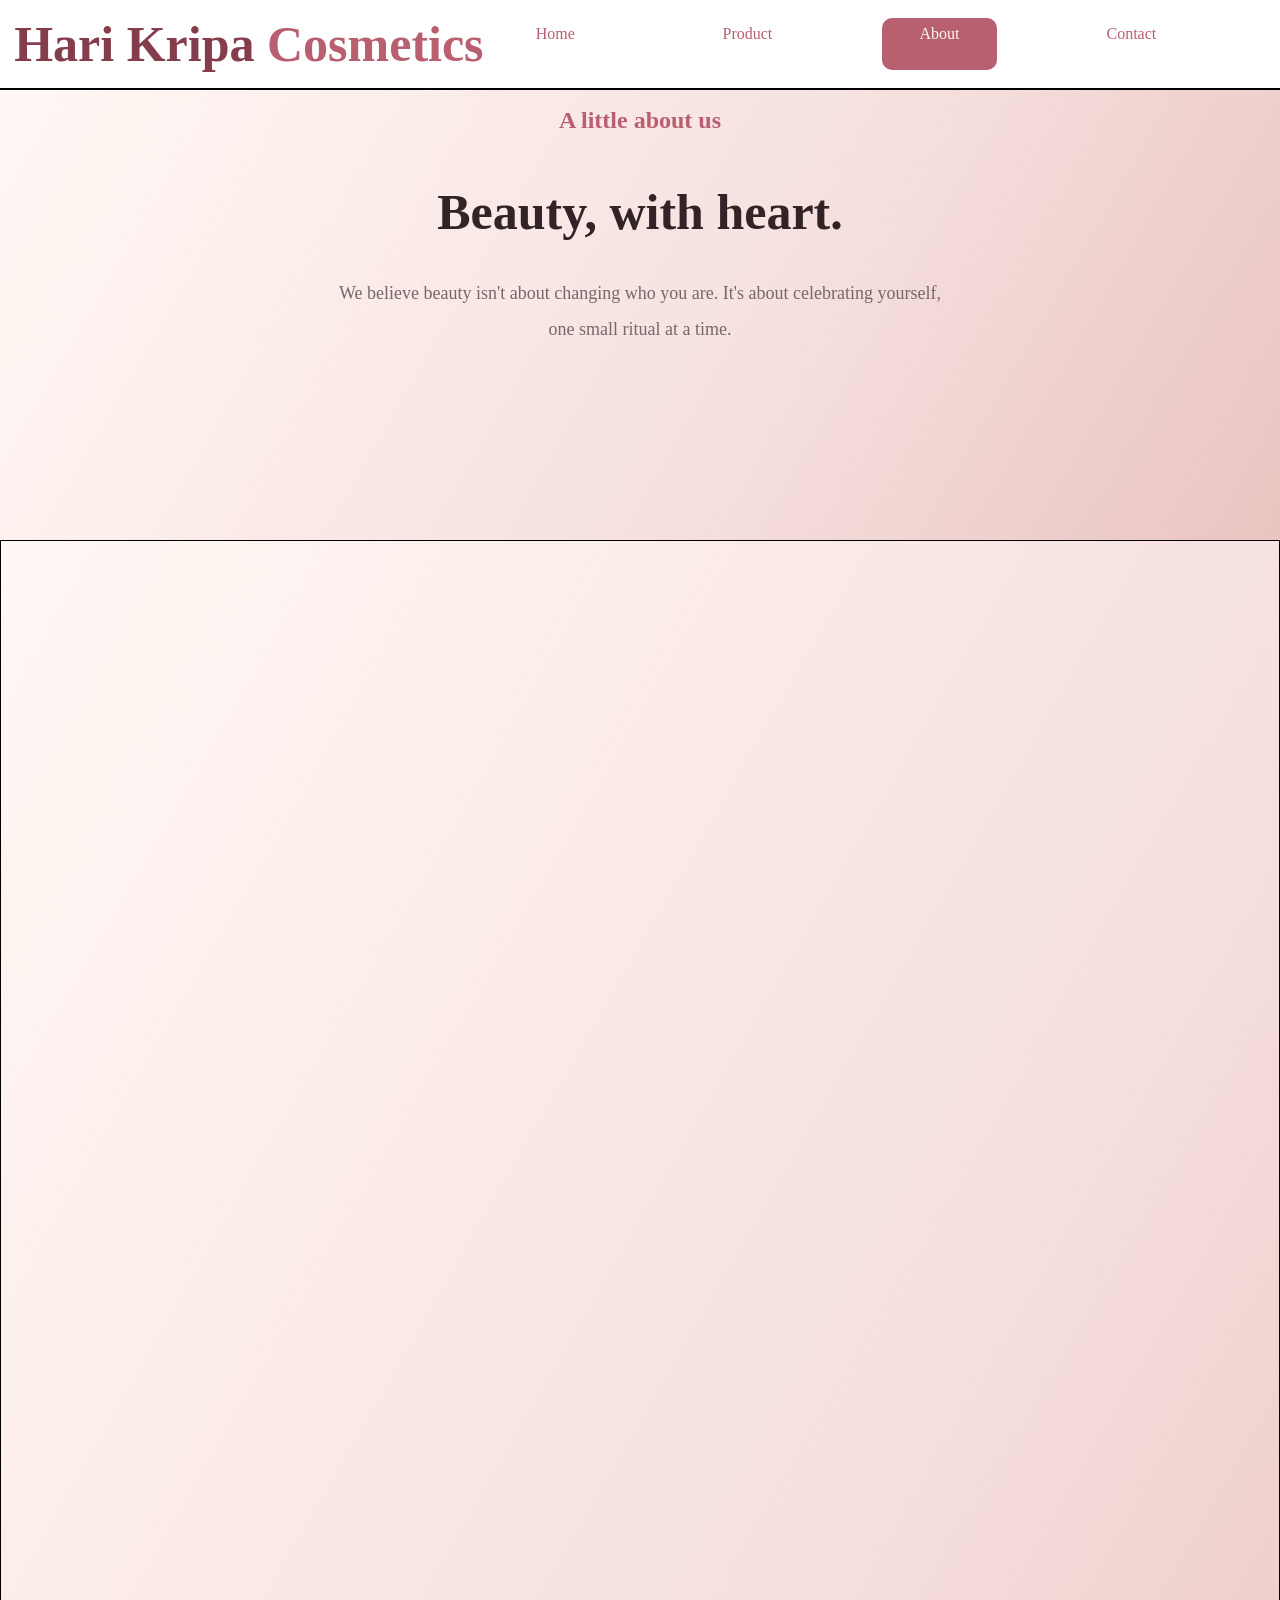
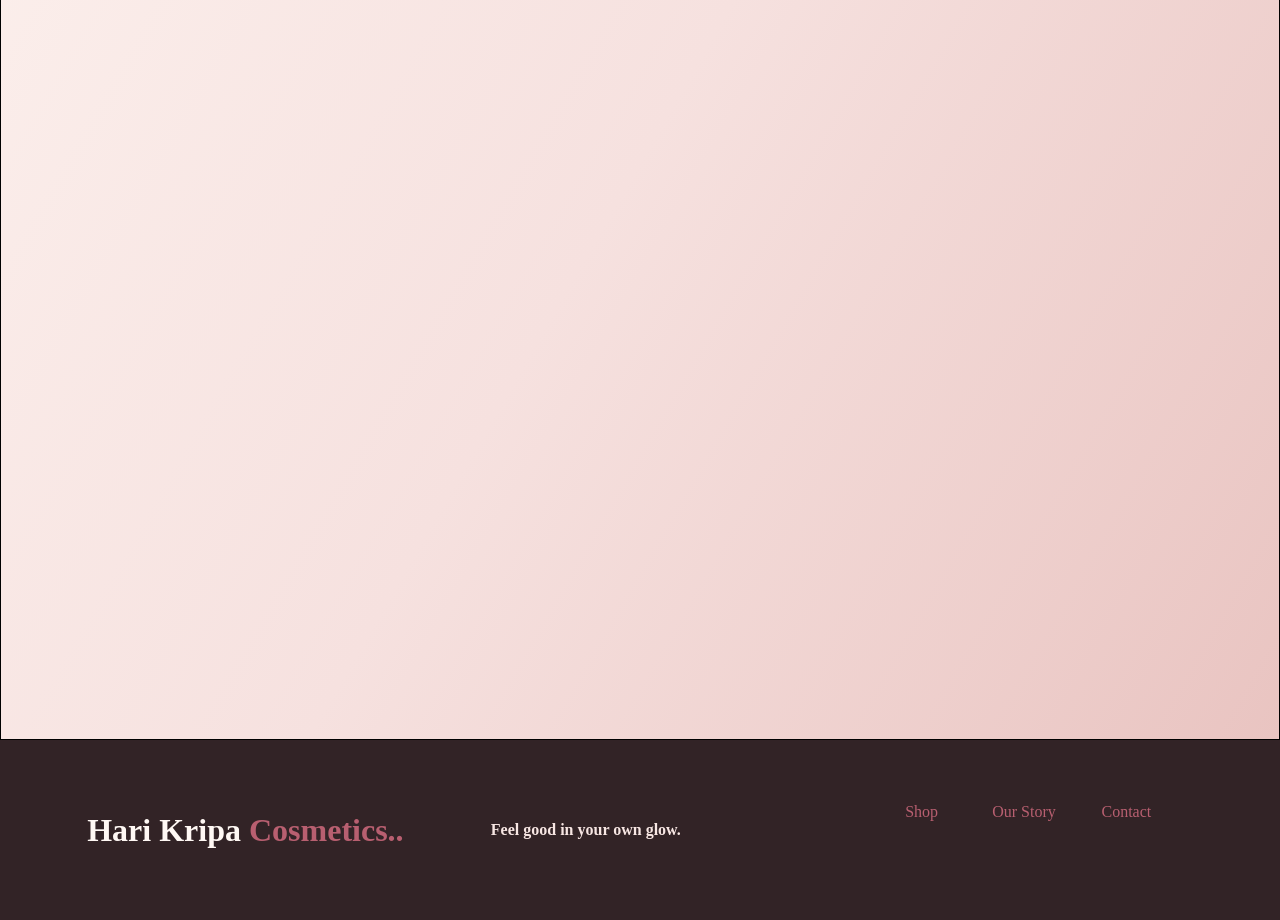
<file: about.html>
<!DOCTYPE html>
<html lang="en">
<head>
    <meta charset="UTF-8">
    <meta name="viewport" content="width=device-width, initial-scale=1.0">
    <title>Document</title>
    <link rel="stylesheet" href="style.css">
</head>
<body>
       <header>
        <h1>Hari Kripa <span style="color: #b85f70;"> Cosmetics</span></h1>
        <ul>
            <a href="home.html"><li >Home</li></a>
            <a href="product.html"><li>Product</li></a>
            <a href="about.html"><li id="home">About</li></a>
            <a href="contact.html"><li>Contact</li></a>
        </ul>
    </header>
        <div class="pd">
        <h3 id="n">A little about us</h3>
        <h1 id="o">Beauty, with heart.</h1>
        <p id="p">We believe beauty isn't about changing who you are. It's about celebrating yourself, <br> one small ritual at a time.</p>
    </div>
    <div class="ab"></div>
    <footer>
        <div class="box-1">
            <h1 id="k">Hari Kripa <span style="color: #b85f70;"> Cosmetics..</span></h1>
            <h4 id="l">Feel good in your own glow.</h4>
        </div>
        <div class="box-2">
            <ul>
                <a href="product.html">Shop</a>
                <a href="about.html">Our Story</a>
                <a href="contact.html">Contact</a>
            </ul>
        </div>
     </footer>
</body>
</html>
</file>
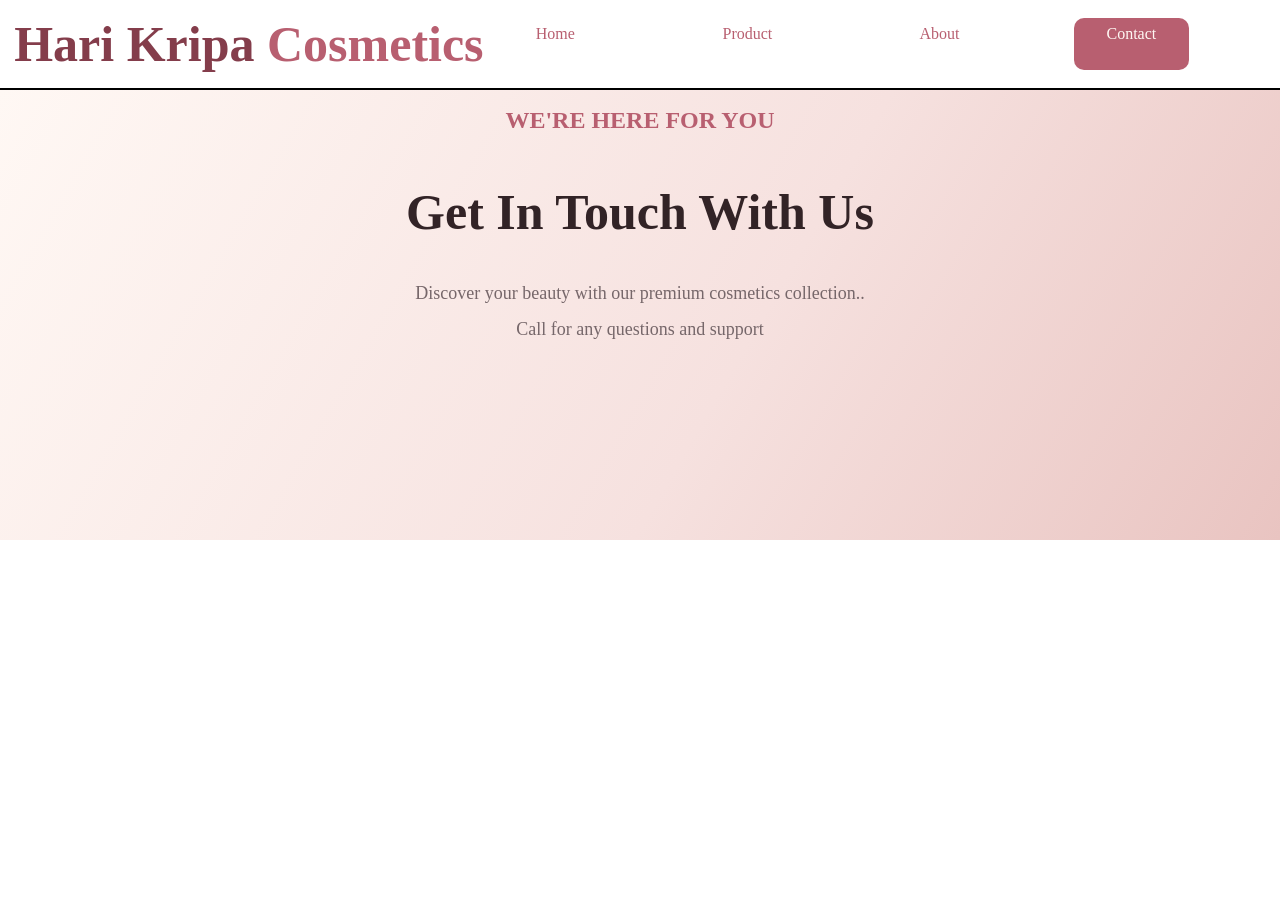
<file: contact.html>
<!DOCTYPE html>
<html lang="en">
<head>
    <meta charset="UTF-8">
    <meta name="viewport" content="width=device-width, initial-scale=1.0">
    <title>Document</title>
    <link rel="stylesheet" href="style.css">
</head>
<body>
    <header>
        <h1>Hari Kripa <span style="color: #b85f70;"> Cosmetics</span></h1>
        <ul>
            <a href="home.html"><li >Home</li></a>
            <a href="product.html"><li>Product</li></a>
            <a href="about.html"><li>About</li></a>
            <a href="contact.html"><li id="home">Contact</li></a>
        </ul>
    </header>
    <div class="pd">
        <h3 id="n">WE'RE HERE FOR YOU</h3>
        <h1 id="o">Get In Touch With Us</h1>
        <p id="p">Discover your beauty with our premium cosmetics collection..</p>
        <p id="p">Call for any questions and support</p>

    </div>
</body>
</html>
</file>
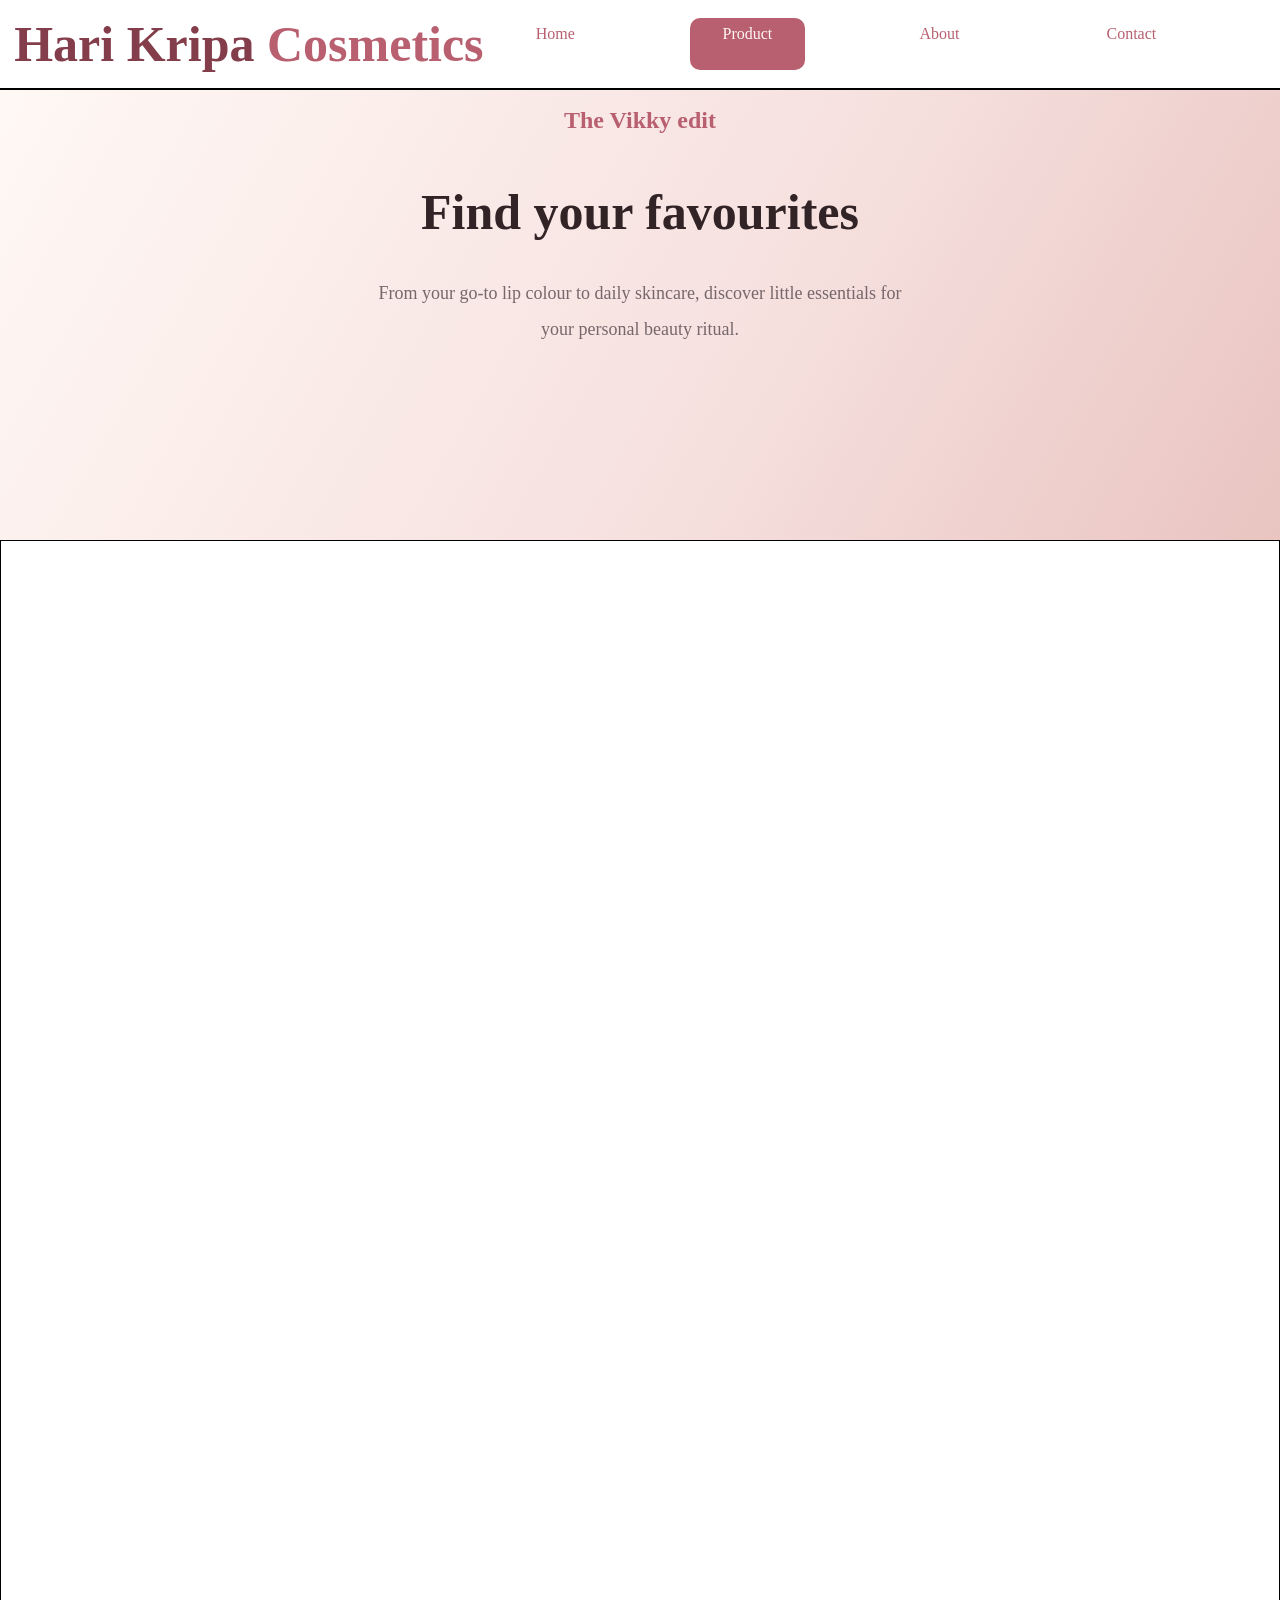
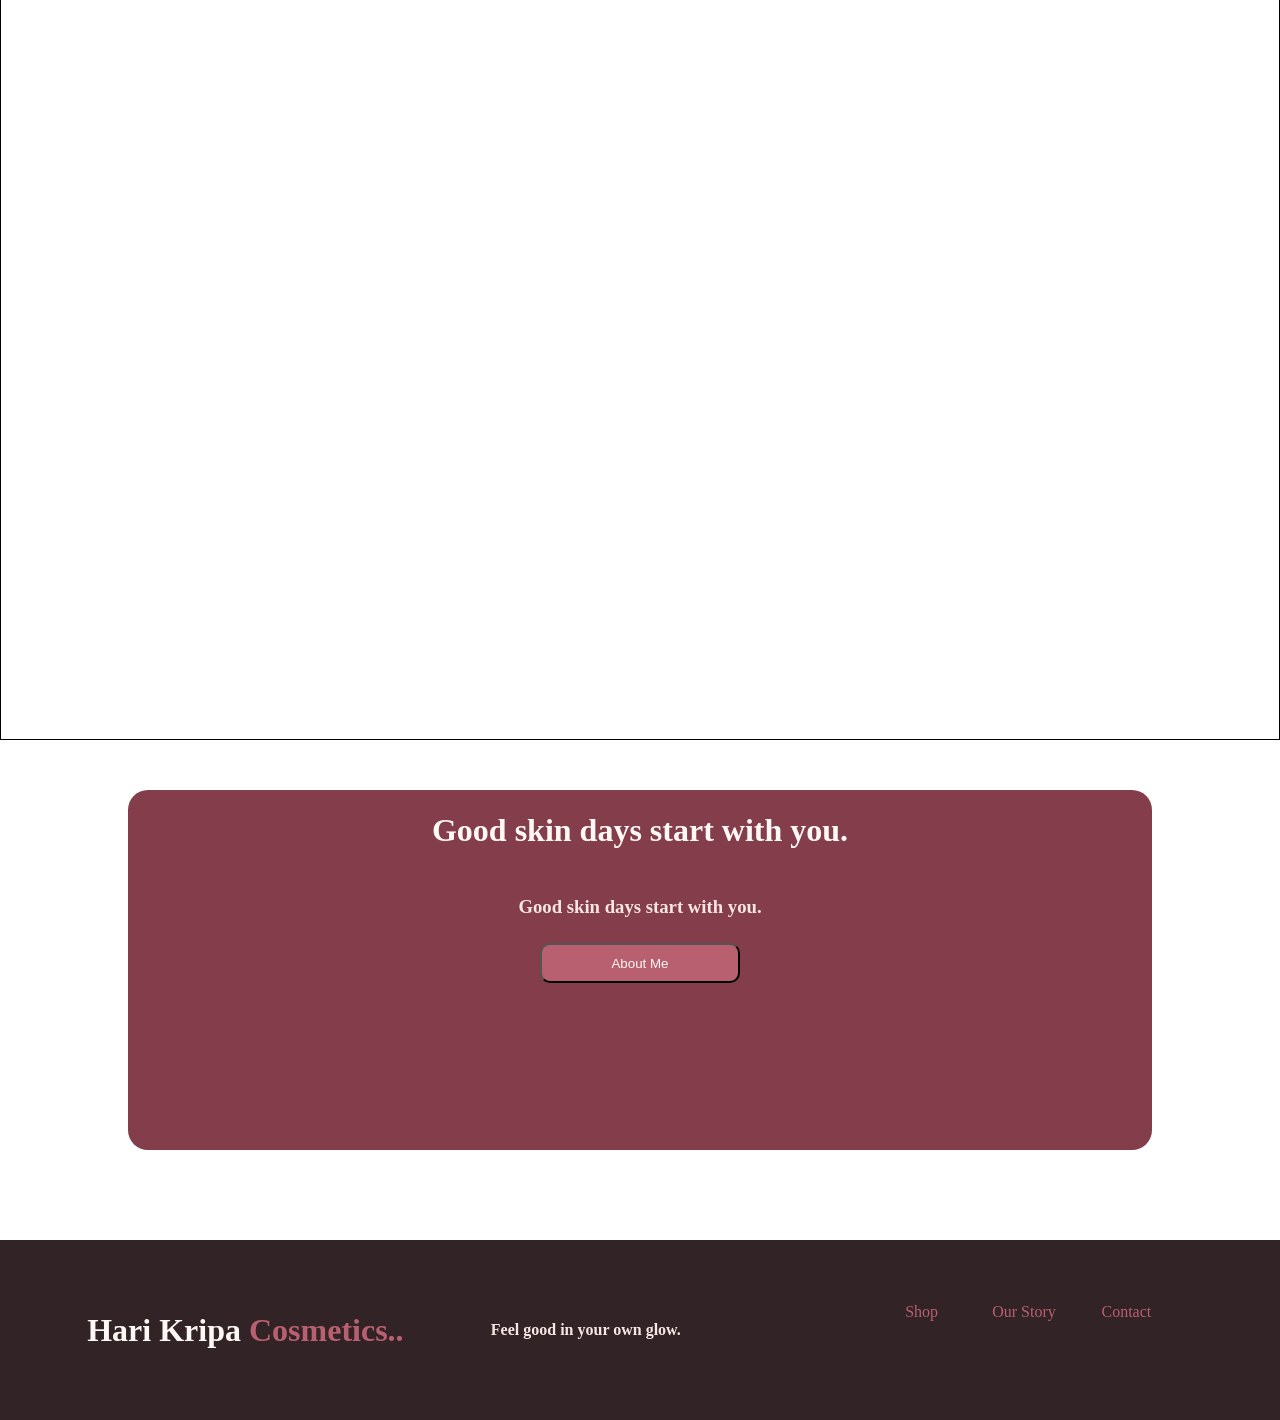
<file: product.html>
<!DOCTYPE html>
<html lang="en">
<head>
    <meta charset="UTF-8">
    <meta name="viewport" content="width=device-width, initial-scale=1.0">
    <title>Document</title>
    <link rel="stylesheet" href="style.css">
</head>
<body>
    <header>
        <h1>Hari Kripa <span style="color: #b85f70;"> Cosmetics</span></h1>
        <ul>
            <a href="home.html"><li >Home</li></a>
            <a href="product.html"><li id="home">Product</li></a>
            <a href="about.html"><li>About</li></a>
            <a href="contact.html"><li>Contact</li></a>
        </ul>
    </header>
    <div class="pd">
        <h3 id="n">The Vikky edit</h3>
        <h1 id="o">Find your favourites</h1>
        <p id="p">From your go-to lip colour to daily skincare, discover little essentials for <br> your personal beauty ritual.</p>
    </div>
    <div class="pd-1"></div>
    <div class="pd-2">
        <div class="c">
            <h1 id="i">Good skin days start with you.</h1><br>
            <h3 id="j">Good skin days start with you.</h3><br>
            <a href="about.html"><button>About Me</button></a>
        </div>
     </div>
     <footer>
        <div class="box-1">
            <h1 id="k">Hari Kripa <span style="color: #b85f70;"> Cosmetics..</span></h1>
            <h4 id="l">Feel good in your own glow.</h4>
        </div>
        <div class="box-2">
            <ul>
                <a href="product.html">Shop</a>
                <a href="about.html">Our Story</a>
                <a href="contact.html">Contact</a>
            </ul>
        </div>
     </footer>
</body>
</html>
</file>
<file: style.css>
*{
    padding: 0;
    margin: 0;
    box-sizing: border-box;
}
header{
    height: 10vh;
    width: 100%;
    border-bottom: 2px solid black;
    display: flex;
    align-items: center;
    justify-content: space-evenly;
    position:absolute;
    top: 0;
}
ul{
    width: 60%;
    height: 60%;
    display: flex;
    justify-content: space-around;
    /* border: 1px solid black; */
    list-style-type: none;
}
a{
    text-decoration: none;
    color: #b85f70;
    /* border: 1px solid black; */
    height: 100%;
    width: 50%;
    text-align: center;
}
#home{
    background-color: #b85f70;
    color:#fff8f4;
}
li{
    width: 60%;
    height: 100%;
    border-radius: 10px;
    line-height: 200%;
}
header>h1{
    color: #843d4b;
    font-family: Edwardian Script ITC;
    font-size: 50px;
}
.box{
    background:linear-gradient(120deg, #fff8f4 0%, #f6e1df 58%, #e9c4c1 100%);
    height: 95vh;
    width: 100%;
    /* border: 1px solid black; */
    margin-top: 10vh;
    display: flex;
    align-items: center;
}
.left{
    /* margin-top: 60px; */
    margin-left: 60px;
    padding-top: 30px;
    height: 70%;
    width: 30%;
    /* border: 1px solid black; */
}
.left>h1{
    color: #b85f70;
}
.left>h3{
    font-size: xx-large;
    color: #843d4b;
    font-family: Edwardian Script ITC;
}
button{
    height: 40px;
    width: 200px;
    border-radius: 10px;
    background-color: #b85f70;
    color:#fff8f4;
}
.right{
    height: 75%;
    width: 27%;
    margin-left: 200px;
    border: 1px solid black;
    background: url(photo/1.png) no-repeat;
}
.box1{
    height: 80vh;
    width: 100%;
    border-top: 1px solid black;
    background-color: #f7e6e3;
    text-align: center;
}
.box2{
    height: 125vh;
    width: 100%;
    border: 1px solid black;
}
.box3{
    height: 75vh;
    width: 100%;
    /* border: 1px solid black; */
}
.c{
    height: 80%;
    width: 80%;
    margin: auto;
    margin-top: 50px;
    border-radius: 20px;
    background-color: #843d4b;
    text-align: center;
    /* border: 1px solid black; */
}
.head{
    text-align: center;
}
.foot{
    margin-top: 35px;
    display: flex;
    align-items: center;
    justify-content: space-around;
    
}
.up{
    height: 40vh;
    width: 100%;
    margin-bottom:-50px;    
}
.down{
    margin-top: 0;
    display: flex;
    align-items: center;
    justify-content: space-evenly;
    height: 20vh;
    width: 100%;
}
.a{
    margin: auto;
    margin-top: 10px;
    height: 50%;
    width: 90%;
    background: url(photo/1.png);
    
}
.pro{
    height: 500px;
    width: 20%;
    background-color: #fff8f4;
    border: 2px solid#322326 ;
}
.d{
    background-color: #fff8f4;
    height: 200px;
    width: 375px;
    color: #b85f70;
}
#d{
    margin-top: 120px;
    color: #843d4b;
}
#f{
    color:#b85f70;
    margin-top: 70px;
    font-family: Edwardian Script ITC;
    font-size: 32px;
}
#E{
    color: #843d4b;
    font-family: 'Segoe UI', Tahoma, Geneva, Verdana, sans-serif;
}
#g{
    color: #322326;
}
#h{
    line-height: 300%;
    color:#f7e6e3;
    font-family: Edwardian Script ITC;
    font-size: xx-large;
}
#i{
    line-height: 250%;
    color: #fff8f4;
}
#j{
    line-height: 200%;
    color: #f7e6e3;
}
#k{
    color: #fff8f4;
}
#l{
    color: #f7e6e3;
}
.box-1{
    height: 10vh;
    width: 60%;
    display: flex;
    align-items: center;
    justify-content: space-evenly;
}
.box-2{
    height: 10vh;
    width: 40%;
    display: flex;
    align-items: center;justify-content: space-around;
}
footer{
    height: 20vh;
    width: 100%;
    background-color: #322326;
    display: flex;
    align-items: center;
    justify-content: space-evenly;
}
.pd{
    height: 50vh;
    width: 100%;
    background:linear-gradient(120deg, #fff8f4 0%, #f6e1df 58%, #e9c4c1 100%);
    /* border: 1px solid black; */
    margin-top: 10vh;
    text-align: center;
}
#n{
    font-size: x-large;
    line-height: 250%;
    color: #b85f70;
}
#o{
    font-size: 50px;
    line-height: 250%;
    color: #322326;
}
#p{
    font-size: large;
    line-height: 200%;
    color: #76676a;
}
.pd-1{
    height: 200vh;
    width: 100%;
    border: 1px solid black;
}
.pd-2{
    height:50vh;
    width: 100%;
    /* border: 1px solid black; */
}
.ab{
    height: 200vh;
    width: 100%;
    background:linear-gradient(120deg, #fff8f4 0%, #f6e1df 58%, #e9c4c1 100%);
    border: 1px solid black;
}
</file>
